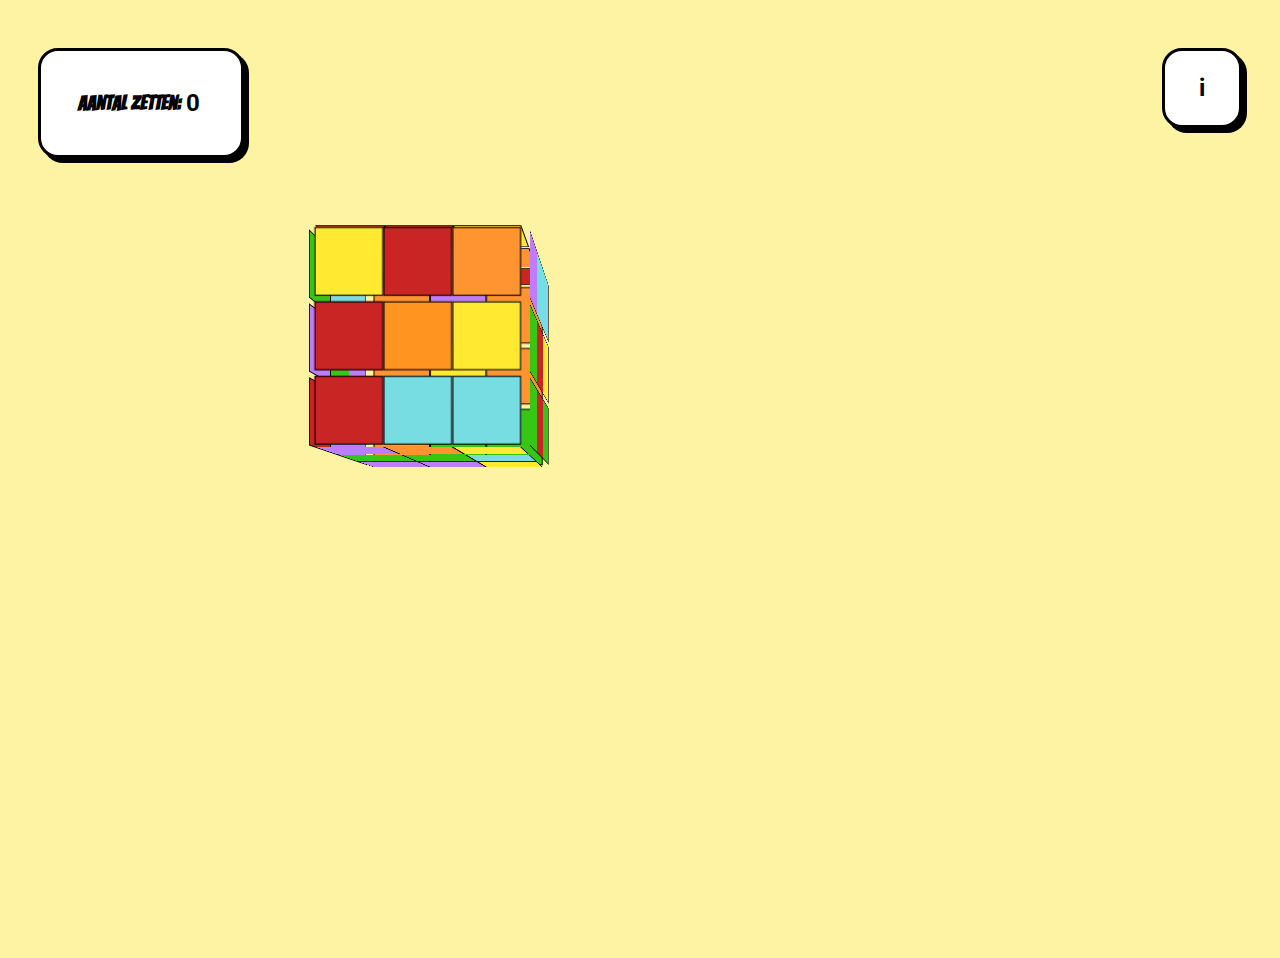
<file: cubeminigame/index.html>
<!DOCTYPE html>
<html lang="en">
<head>
  <meta charset="UTF-8">
  <meta name="viewport" content="width=device-width, initial-scale=1.0">
  <title>3x3 Cube</title>
  <link rel="stylesheet" href="css/style.css">
</head>
<body>
  <div class="navbar">
  <div class="counter" style="border: 3px solid black"><h1>Aantal zetten:</h1><span id="swap-counter"><h2>0</h2></span></div>
  <button onclick="toggle(this)" class="info" style="border: 3px solid black" id="popup"><h2>i</h2></button>
  </div>
  <span id="myspan" class="uitleg" style="border: 3px solid black"><h1 style="text-align: center;">Dit is de uitleg van het spel:</h1><p style="padding-left: 10px; padding-right: 10px;">Je kan de kubus draaien door<br>op de kubus je muis
  in te klikken en dan met je muis te slepen. <br><br>Om de puzzel op te lossen moet je telkens op twee vakjes klikken om ze van plaats te laten wisselen.<br><br>
  Zodra op elke zijde alle 9 vlakjes dezelfde kleur hebben, heb je de puzzel opgelost!</p><br> <a href="https://i461456.hera.fhict.nl/objectrecognition/" style="border: 3px solid black" id="puzzleSolved">Object Recognition</a></span>

</div>
  <div class="cube-container">
    <div class="cube" id="cube">
      <!-- Front -->
      <div class="face front">
        <div class="inner-face" style="background-color: #78DCE3;"></div>
        <div class="inner-face" style="background-color: #78DCE3;"></div>
        <div class="inner-face" style="background-color: #78DCE3;"></div>
        <div class="inner-face" style="background-color: #78DCE3;"></div>
        <div class="inner-face" style="background-color: #78DCE3;"></div>
        <div class="inner-face" style="background-color: #78DCE3;"></div>
        <div class="inner-face" style="background-color: #78DCE3;"></div>
        <div class="inner-face" style="background-color: #78DCE3;"></div>
        <div class="inner-face" style="background-color: #78DCE3;"></div>
      </div>
      <!-- Back -->
      <div class="face back">
        <div class="inner-face" style="background-color: #CA2525;"></div>
        <div class="inner-face" style="background-color: #CA2525;"></div>
        <div class="inner-face" style="background-color: #CA2525;"></div>
        <div class="inner-face" style="background-color: #CA2525;"></div>
        <div class="inner-face" style="background-color: #CA2525;"></div>
        <div class="inner-face" style="background-color: #CA2525;"></div>
        <div class="inner-face" style="background-color: #CA2525;"></div>
        <div class="inner-face" style="background-color: #CA2525;"></div>
        <div class="inner-face" style="background-color: #CA2525;"></div>
      </div>
      <!-- Right -->
      <div class="face right">
        <div class="inner-face" style="background-color: #38C614;"></div>
        <div class="inner-face" style="background-color: #38C614;"></div>
        <div class="inner-face" style="background-color: #38C614;"></div>
        <div class="inner-face" style="background-color: #38C614;"></div>
        <div class="inner-face" style="background-color: #38C614;"></div>
        <div class="inner-face" style="background-color: #38C614;"></div>
        <div class="inner-face" style="background-color: #38C614;"></div>
        <div class="inner-face" style="background-color: #38C614;"></div>
        <div class="inner-face" style="background-color: #38C614;"></div>
      </div>
      <!-- Left -->
      <div class="face left">
        <div class="inner-face" style="background-color: #FFEA31;"></div>
        <div class="inner-face" style="background-color: #FFEA31;"></div>
        <div class="inner-face" style="background-color: #FFEA31;"></div>
        <div class="inner-face" style="background-color: #FFEA31;"></div>
        <div class="inner-face" style="background-color: #FFEA31;"></div>
        <div class="inner-face" style="background-color: #FFEA31;"></div>
        <div class="inner-face" style="background-color: #FFEA31;"></div>
        <div class="inner-face" style="background-color: #FFEA31;"></div>
        <div class="inner-face" style="background-color: #FFEA31;"></div>
      </div>
      <!-- Top -->
      <div class="face top">
        <div class="inner-face" style="background-color: #BE7DFF;"></div>
        <div class="inner-face" style="background-color: #BE7DFF;"></div>
        <div class="inner-face" style="background-color: #BE7DFF;"></div>
        <div class="inner-face" style="background-color: #BE7DFF;"></div>
        <div class="inner-face" style="background-color: #BE7DFF;"></div>
        <div class="inner-face" style="background-color: #BE7DFF;"></div>
        <div class="inner-face" style="background-color: #BE7DFF;"></div>
        <div class="inner-face" style="background-color: #BE7DFF;"></div>
        <div class="inner-face" style="background-color: #BE7DFF;"></div>
      </div>
      <!-- Bottom -->
      <div class="face bottom">
        <div class="inner-face" style="background-color: #ff9420;"></div>
        <div class="inner-face" style="background-color: #ff9430;"></div>
        <div class="inner-face" style="background-color: #ff9430;"></div>
        <div class="inner-face" style="background-color: #ff9430;"></div>
        <div class="inner-face" style="background-color: #ff9430;"></div>
        <div class="inner-face" style="background-color: #ff9430;"></div>
        <div class="inner-face" style="background-color: #ff9430;"></div>
        <div class="inner-face" style="background-color: #ff9430;"></div>
        <div class="inner-face" style="background-color: #ff9430;"></div>
      </div>
    </div>
  </div>
  <script src="js/main.js"></script>
</body>
</html>
</file>
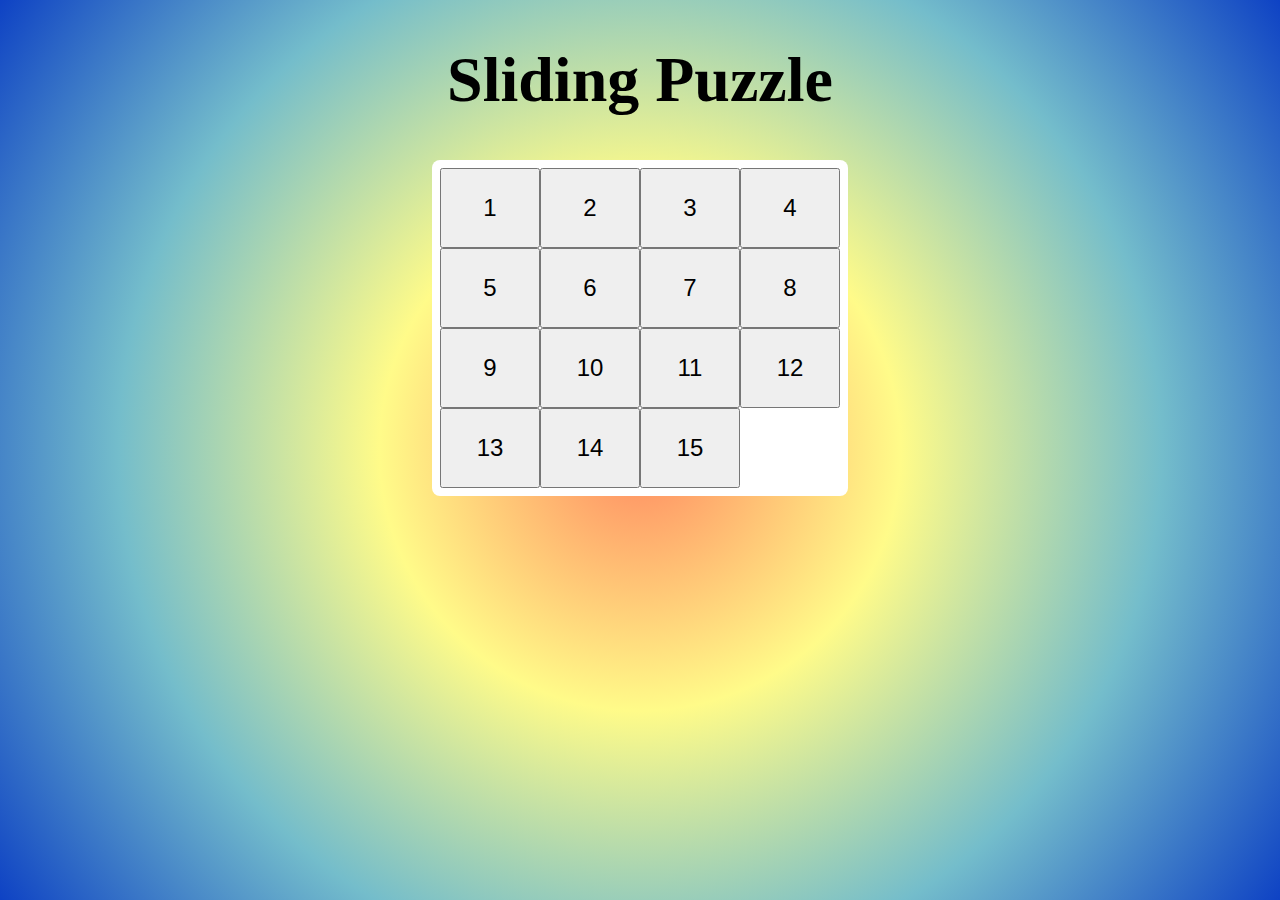
<file: Slide game/index.html>
<!DOCTYPE html>
<html>
<head>
    <meta charset='utf-8'>
    <title>Sliding Puzzle</title>
    <meta name='viewport' content='width=device-width, initial-scale=1'>
    <link rel='stylesheet' type='text/css' media='screen' href='css/style.css'>
</head>
<body>
    <h1>Sliding Puzzle</h1>
    <div id="tiles">
    </div>
    <script src="js/main.js" type="text/javascript"></script>
</body>
</html>
</file>
<file: cubeminigame/css/style.css>
@import url('https://fonts.googleapis.com/css2?family=Bangers&display=swap');
@import url('https://fonts.googleapis.com/css2?family=Bangers&family=Raleway:ital,wght@0,100..900;1,100..900&display=swap');
@import url('https://fonts.googleapis.com/css2?family=Bangers&family=Raleway:ital,wght@0,100..900;1,100..900&family=Roboto:ital,wght@0,100;0,300;0,400;0,500;0,700;0,900;1,100;1,300;1,400;1,500;1,700;1,900&display=swap');


body
{
  background-color: #FDF3A2;
}

.navbar
{
  display: flex;
  justify-content: space-between;
}

.counter{
  background-color: #ffffff;
  display: flex;
  align-items: center;
  height: 104px;
  width: 200px;
  justify-content: center;
  font-size: 20px;
  border-radius: 20px;
  box-shadow: 5px 5px;
  margin-left: 30px;
  margin-top: 40px;
}

.info
{
  background-color: #ffffff;
  display: flex;
  align-items: center;
  height: 80px;
  width: 80px;
  justify-content: center;
  font-family:sans-serif;
  font-size: 20px;
  border-radius: 20px;
  box-shadow: 5px 5px;
  margin-right: 30px;
  margin-top: 40px;
  float: right;
  font-weight: bold;
}

.uitleg
{
  float: right;
  margin-right: 40px;
  background-color: #ffffff;
  font-family:sans-serif;
  font-size: 20px;
  border-radius: 20px;
  box-shadow: 5px 5px;
  height: 400px;
  width: 350px;
  padding-top: 10px;
  display: none;
}


h1
{
  font-size: 20px;
  font-family: "Bangers", system-ui;
}

p
{
  font-size: 18px;
  font-family: "Raleway", sans-serif;
}

h2
{
  font-family: "Roboto", sans-serif;
  font-size: 24px;
  margin: 5px;
}

#swap-counter
{
  font-weight: bold;
}

.cube-container {
  perspective: 1000px;
  width: 600px;
  height: 600px;
  margin: 100px auto;
}

.cube {
  width: 100%;
  height: 100%;
  position: relative;
  transform-style: preserve-3d;
}

.face {
  position: absolute;
  width: 200px;
  height: 200px;
  display: flex;
  flex-wrap: wrap;
  justify-content: center;
  align-items: center;
}

.inner-face {
  width: 60px;
  height: 60px;
  border: 1px solid #000;
}

.front { transform: translateZ(100px); }
.back { transform: rotateY(180deg) translateZ(100px); }
.right { transform: rotateY(90deg) translateZ(100px); }
.left { transform: rotateY(-90deg) translateZ(100px); }
.top { transform: rotateX(90deg) translateZ(100px); }
.bottom { 
  transform: rotateX(-90deg) translateZ(100px); 
}

#puzzleSolved {
  padding: 20px;
  top: 50%;
  left: 50%;
  background-color: white;
  transform: translate(-50%, -50%);
  margin-right: 40px;
  font-family:sans-serif;
  font-size: 20px;
  color: black;
  border-radius: 20px;
  box-shadow: 5px 5px;
  margin-left: 20px;
}
</file>
<file: Slide game/css/style.css>
html {
    background: radial-gradient(circle, #FF8961, #FFFB89, #74BDCB, #0E42C4) fixed;
}

h1 {
   text-align: center;
   font-size: 4rem;
}

#tiles {
   width: 400px;
   margin: 0 auto;
   position: relative;
   background-color: white;
   padding: 8px;
   border-radius: 0.5rem;
}

.selected {
   background-color: #FFF;
   border: none;
   color: white;
}

.btn {
   font-size: 24px;
   height: 80px;
   width: 25%;
   cursor: pointer;
}
</file>
